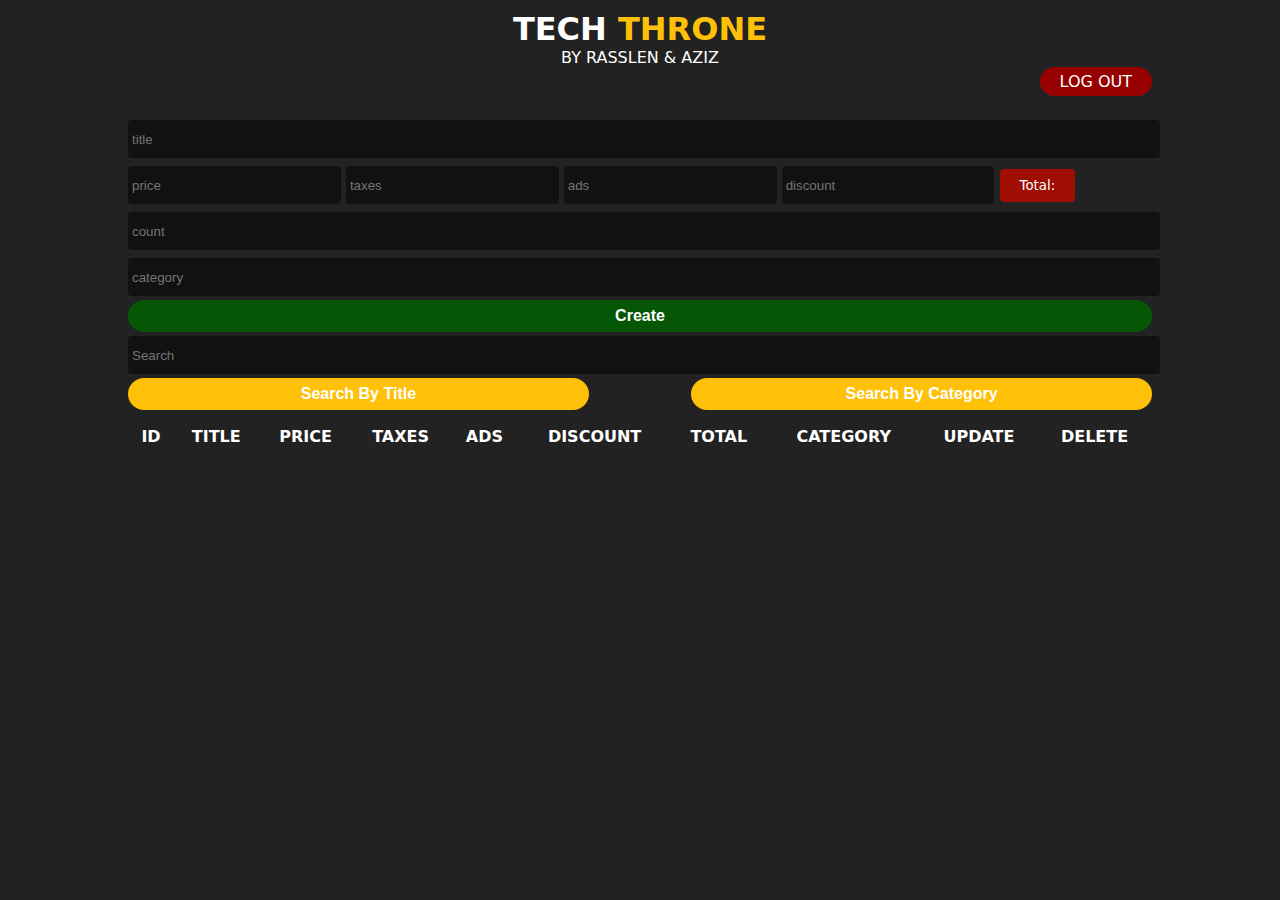
<file: index.html>
<!DOCTYPE html>
<html lang="en">
<head>
    <meta charset="UTF-8">
    <meta name="viewport" content="width=device-width, initial-scale=1.0">
    <title>app</title>
    <link rel="stylesheet" href="style.css">
    
</head>
<body>
    <div class="crud">
        <div class="head">
            <h1>Tech <span style="color: #ffc107;;">  Throne</span></h1>
            <p style="font-weight: 500; ">BY Rasslen & Aziz</p>
            <p class="log_out"><a href="login.html" >LOG OUT</a></p>
        </div>
        <div class="inputs">
            <input type="text" name="" id="title" placeholder="title">
            <div class="price">
                <input onkeyup="getTotal()" type="number" name="" id="price" placeholder="price">
                <input onkeyup="getTotal()"  type="number" name="" id="taxes" placeholder="taxes">
                <input onkeyup="getTotal()" type="number" name="" id="ads" placeholder="ads">
                <input onkeyup="getTotal()" type="number" name="" id="discount" placeholder="discount">
                <small id="total">76538</small>
            </div>
            <input type="number" name="" id="count" placeholder="count">
            <input type="text" name="" id="category" placeholder="category">
            <button id="submit">Create</button>
        </div>
        <div class="outputs">
            <div class="searchBlock">
                <input onkeyup="searchData(this.value)" type="text" name="" id="search" placeholder="Search">
                <div class="btnSearch">
                    <button onclick="getsearchMood(this.id)" id="searchTitle">Search By Title</button>
                    <button onclick="getsearchMood(this.id)" id="searchCategory">Search By Category</button>
                </div>
            </div>
            <div id="deleteAll">

            </div>
            <table>
                <tr>
                    <th>id</th>
                    <th>title</th>
                    <th>price</th>
                    <th>taxes</th>
                    <th>ads</th>
                    <th>discount</th>
                    <th>Total</th>
                    <th>category</th>
                    <th>update</th>
                    <th>delete</th>
                </tr>

                <tbody id="tbody">
                    
                  
                </tbody>

            </table>
        </div>

    </div>
    <script src="main.js"></script>
    
</body>
</html>
</file>
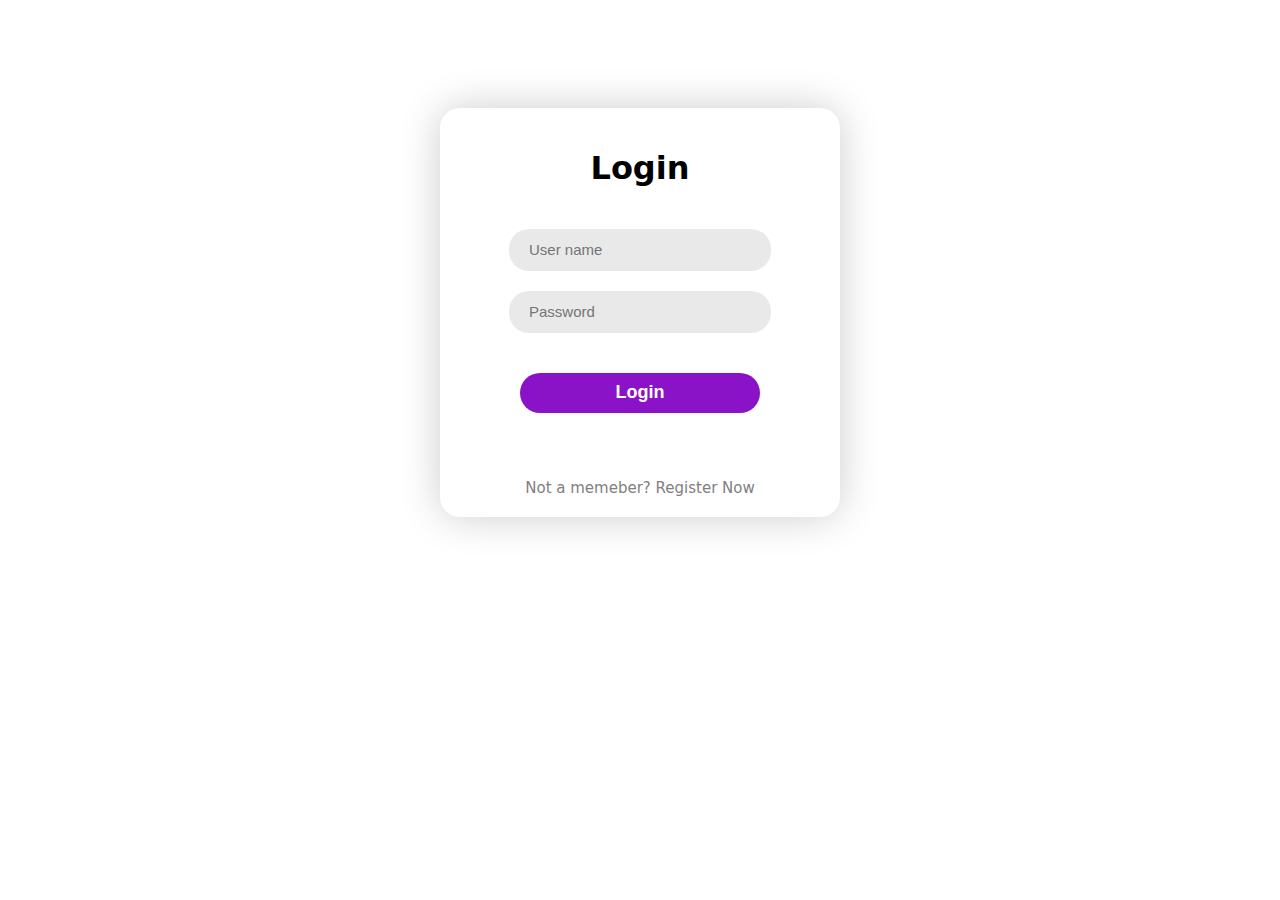
<file: login.html>
<!DOCTYPE html>
<html lang="en">
<head>
    <meta charset="UTF-8">
    <meta name="viewport" content="width=device-width, initial-scale=1.0">
    <title>login</title>
    <link rel="stylesheet" href="login.css">
</head>
<body>
    <div class="login-body">
        <h1>Login</h1>
        <input type="text" placeholder="User name" id="userName">
        <input type="password" name="" id="password" placeholder="Password">
        <button id="login">Login</button>
        <p id="error"></p>
        <a href="">Not a memeber? Register Now</a>
    </div>
    <script src="login.js"></script>
</body>
</html>
</file>
<file: style.css>
*{
    margin: 0;
    padding: 0;
}
body{
    background: #222;
    color: white;
    font-family: system-ui;
}
.crud{
    width: 80%;
    margin: auto;

}
.head{
    text-align: center;
    text-transform: uppercase;
    margin: 10px 0;
}
input{
    width: 100%;
    height: 30px;
    outline: none;
    border: none;
    background: #111;
    margin: 4px 0;
    border-radius: 4px;
    padding: 4px; 
    color: white;
}
input:focus{
    background: #000;
}
.price input{
    width: 20%;
}
#total{
    background: rgb(151, 0, 0);
    padding: 9px 20px;
    border-radius: 4px;
    width: 50%;
}
#total::before{
    content: 'Total: ';
}

button{
    width: 100%;
    height: 32px;
    border: none;
    color: white;
    border-radius: 20px;
    cursor: pointer;
    font-weight:600;
    font-size: 16px;
    
}
button:hover{
    background-color: #350052;
}
.btnSearch{
    display: flex;
    justify-content: space-between;
}
.btnSearch button{
    width: 45%;
}
table{
    width: 100%;
    text-align: center;
    margin: 10px 0;

}
table th{
    text-transform: uppercase;
}
th,td{
    padding: 5px;
}
#update{
    background-color: rgb(5, 86, 5);
}
#delete{
    background-color:rgb(151, 0, 0);
}
#submit{
    background-color:rgb(5, 86, 5);
}
#searchTitle,#searchCategory{
    background-color: #ffc107;

}
#deleteAll{
    margin: 20px, 0;
}


.log_out a{
    text-decoration: none;
    font-weight: 500;
    color: white;
    background-color:rgb(151, 0, 0); 
    padding: 5px;
    width: 10%;
    float: right;
    border-radius: 20px;
    cursor: pointer;
    margin-bottom: 20px;
    
    
}
.log_out:hover{
    box-shadow: 2px 2px 20px rgb(151, 0, 0) ;
}
</file>
<file: login.css>
body{
    font-family: system-ui;
    display: grid;
    justify-items: center;
    align-items: center;
    padding: 100px;
}
.login-body{
    border-radius: 20px;
    display: grid;
    justify-items: center;
    row-gap: 20px;
    width: 400px;
    padding: 20px 0px;
    box-shadow: 0 0px 40px rgba(0,0,0,0.2);
}


.login-body input{
    width: 60%;
    height: 40px;
    border-radius: 20px;
    border: none;
    background-color: rgb(233, 233, 233);
    font-size: 15px;
    padding-left: 20px;
    outline: none;
}

.login-body input:focus{
    font-size: 17px;
}

.login-body button{
    width: 60%;
    height: 40px;
    border: none;
    border-radius: 20px;
    font-size: 18px;
    font-weight: bold;
    background-color: rgb(139, 19, 199);
    color: white;
    margin-top: 20px;
}
.login-body button:hover{
    background-color: white;
    color: rgb(139, 19, 199);
    cursor: pointer;
    transition: 0.3s;
    border: solid 1px;
}

.login-body a{
    font-size: 15px;
    color: gray;
    text-decoration: none;
}
#error{
    font-size: 13px;
    color: red;
    padding: 0px;
}
</file>
